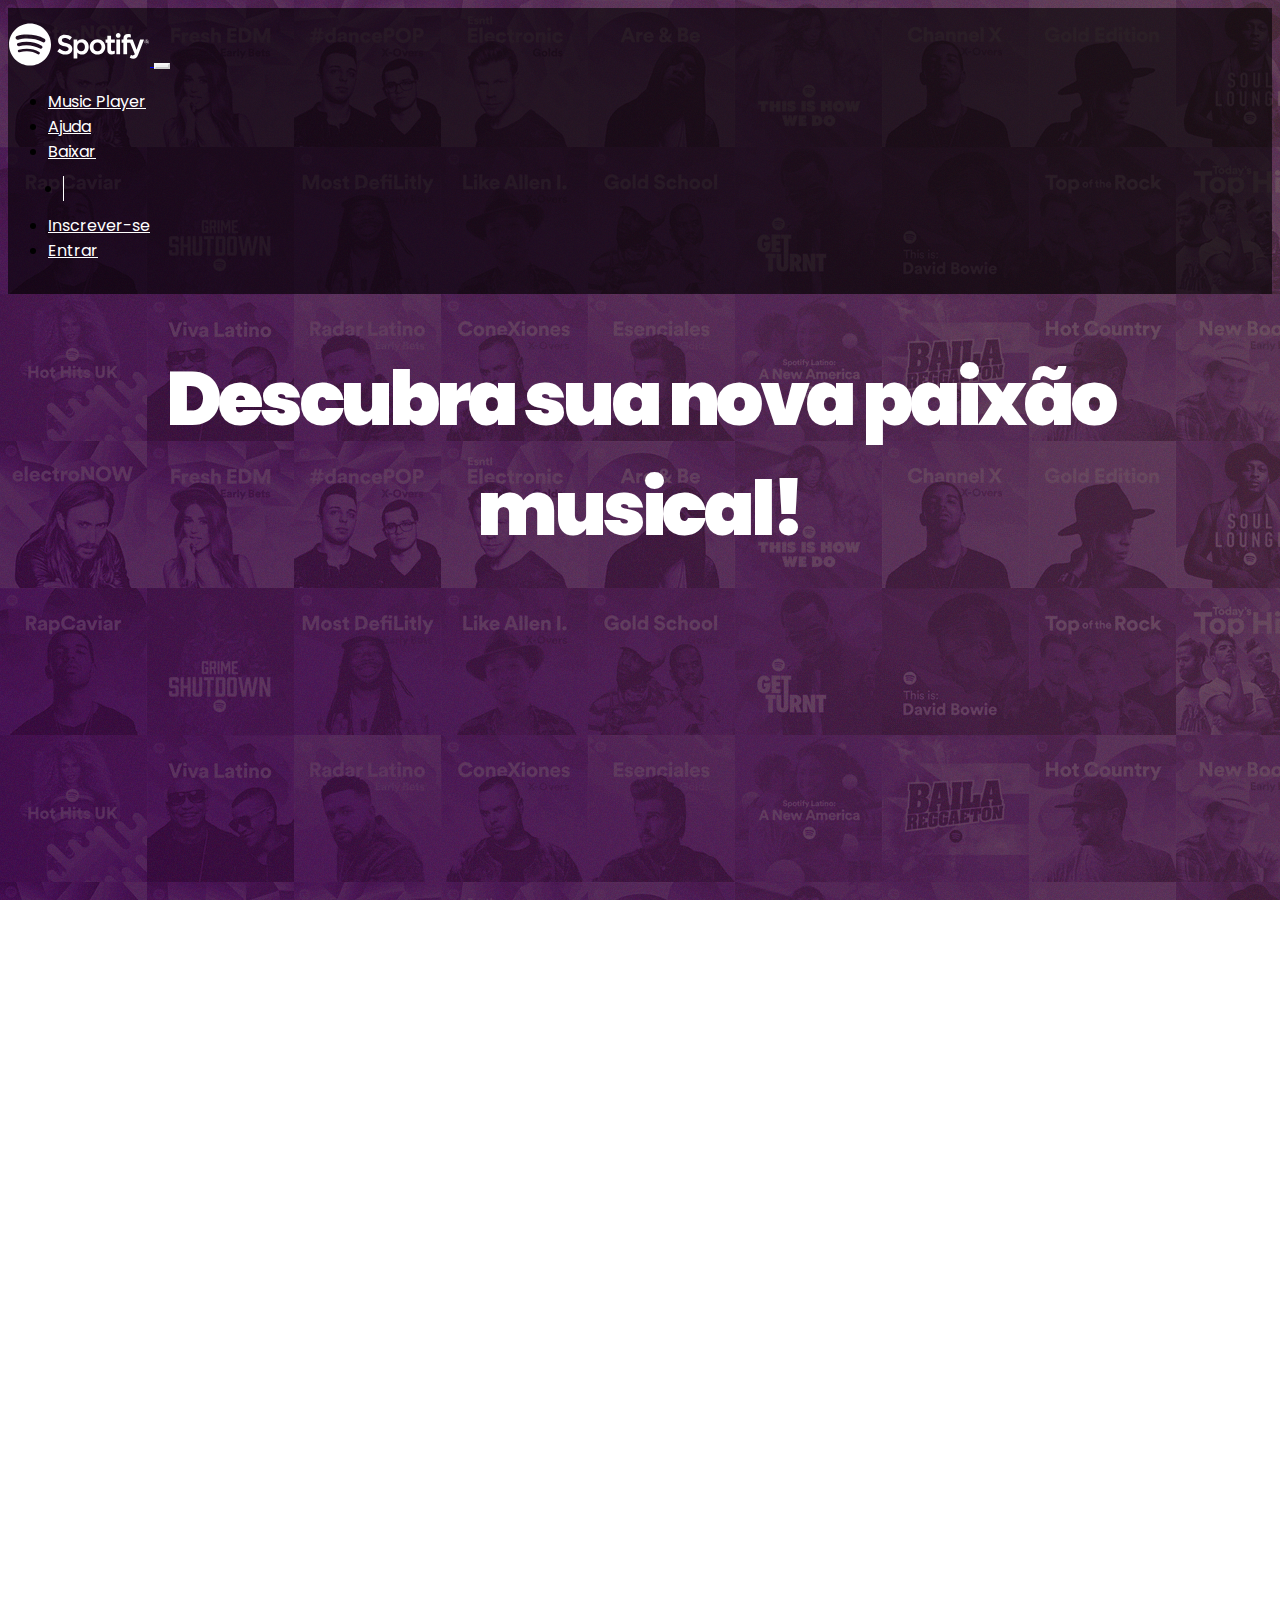
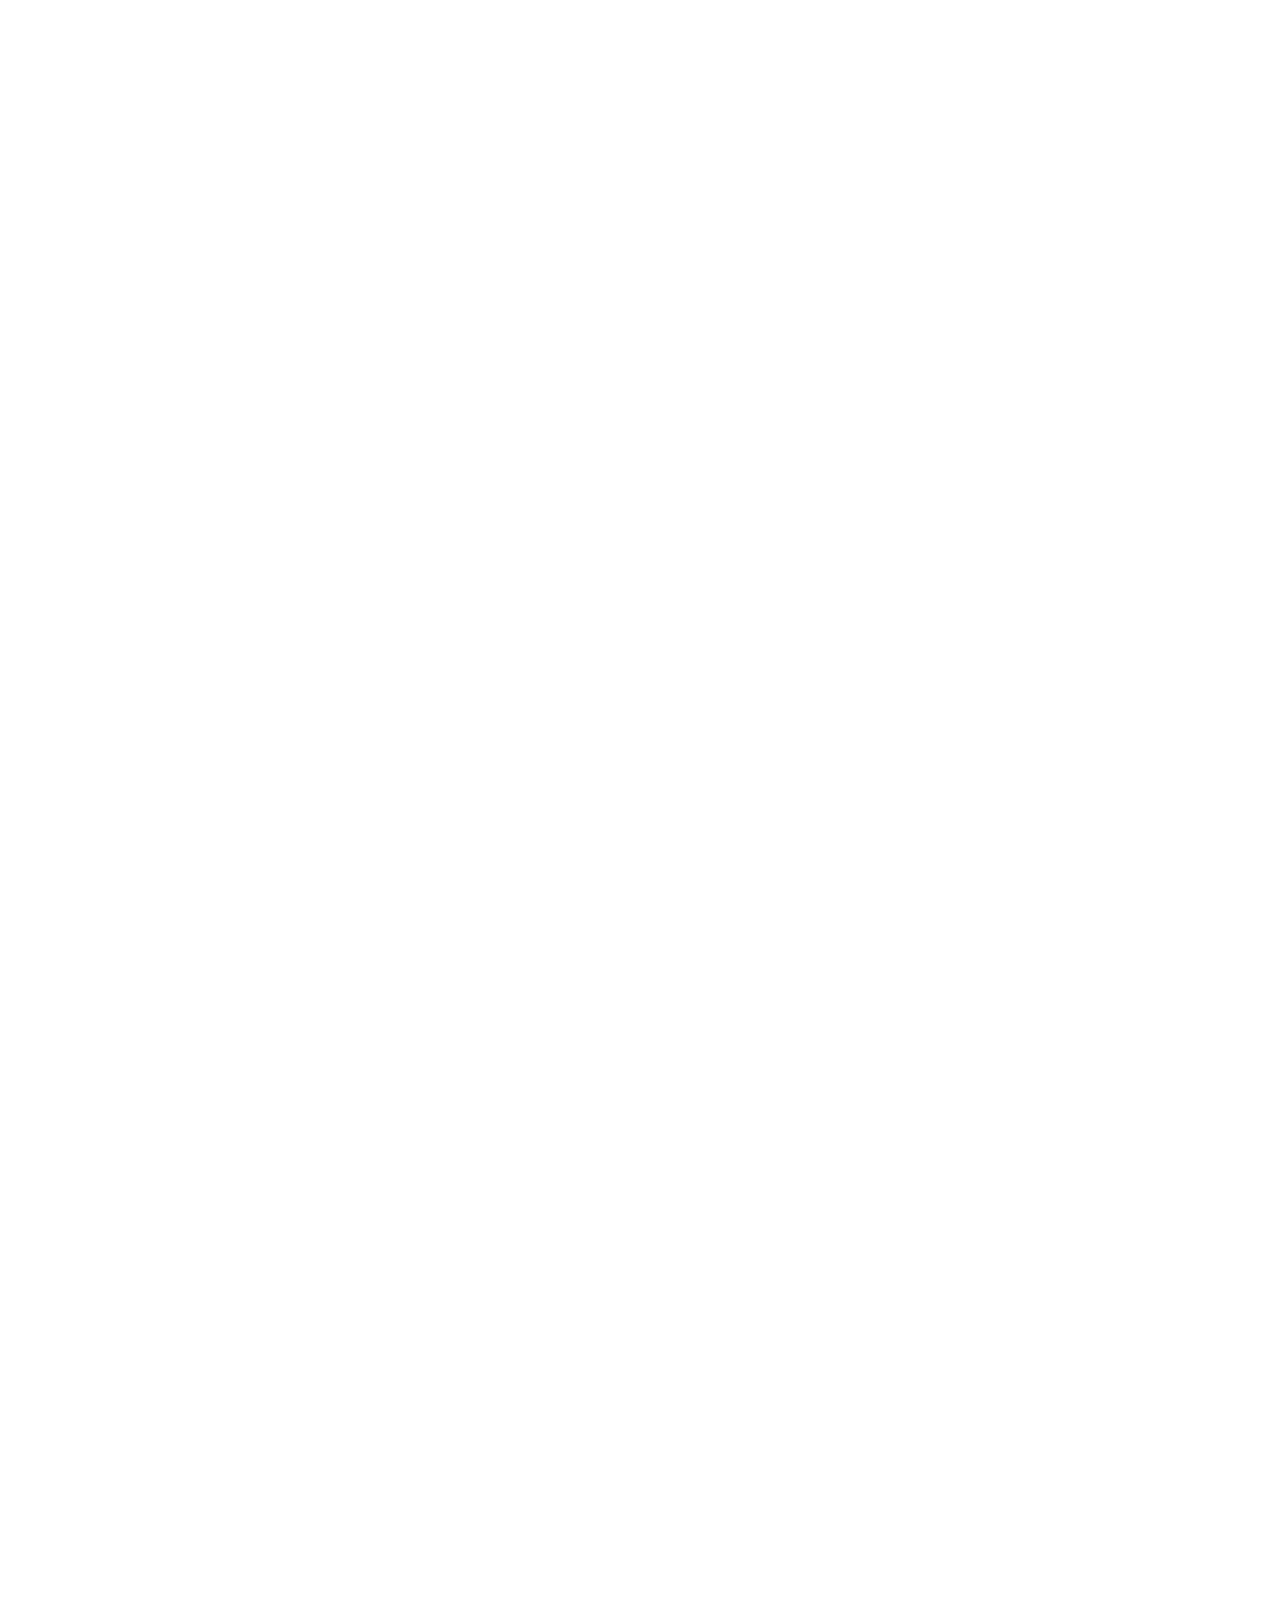
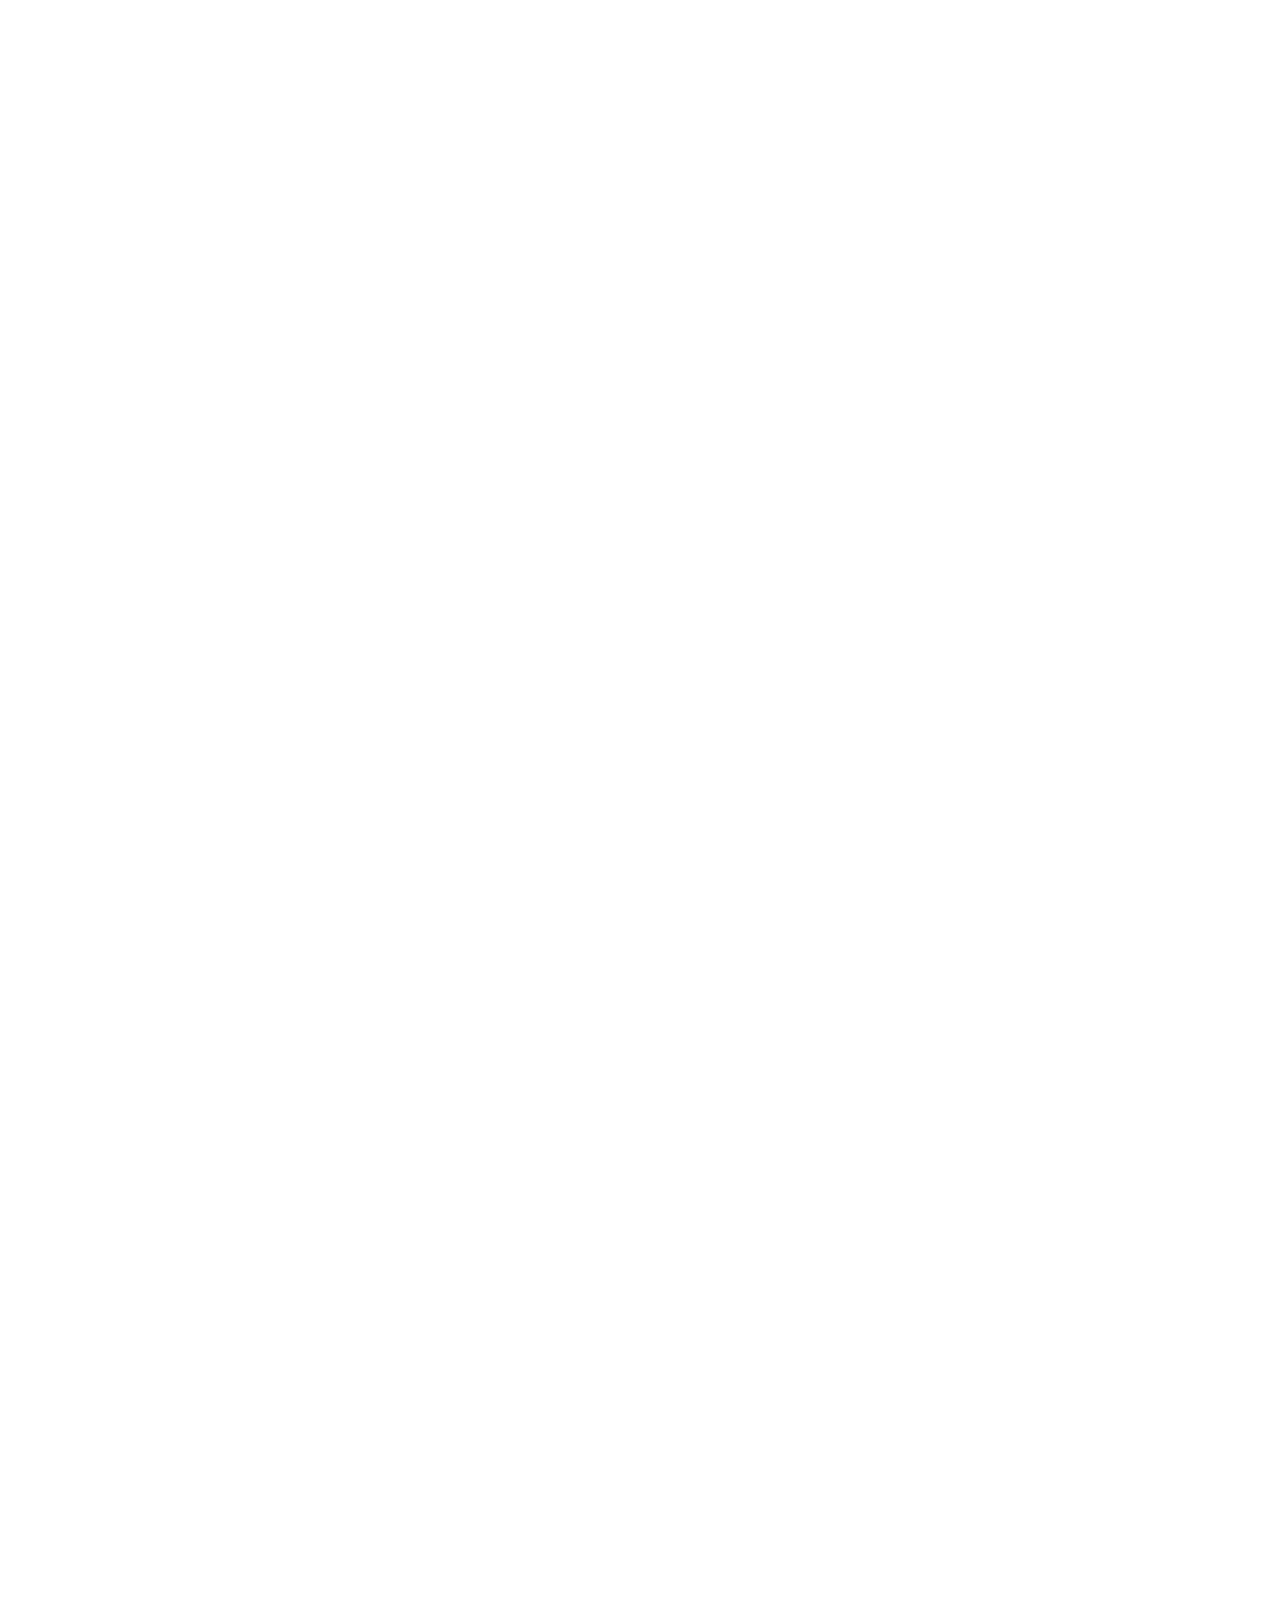
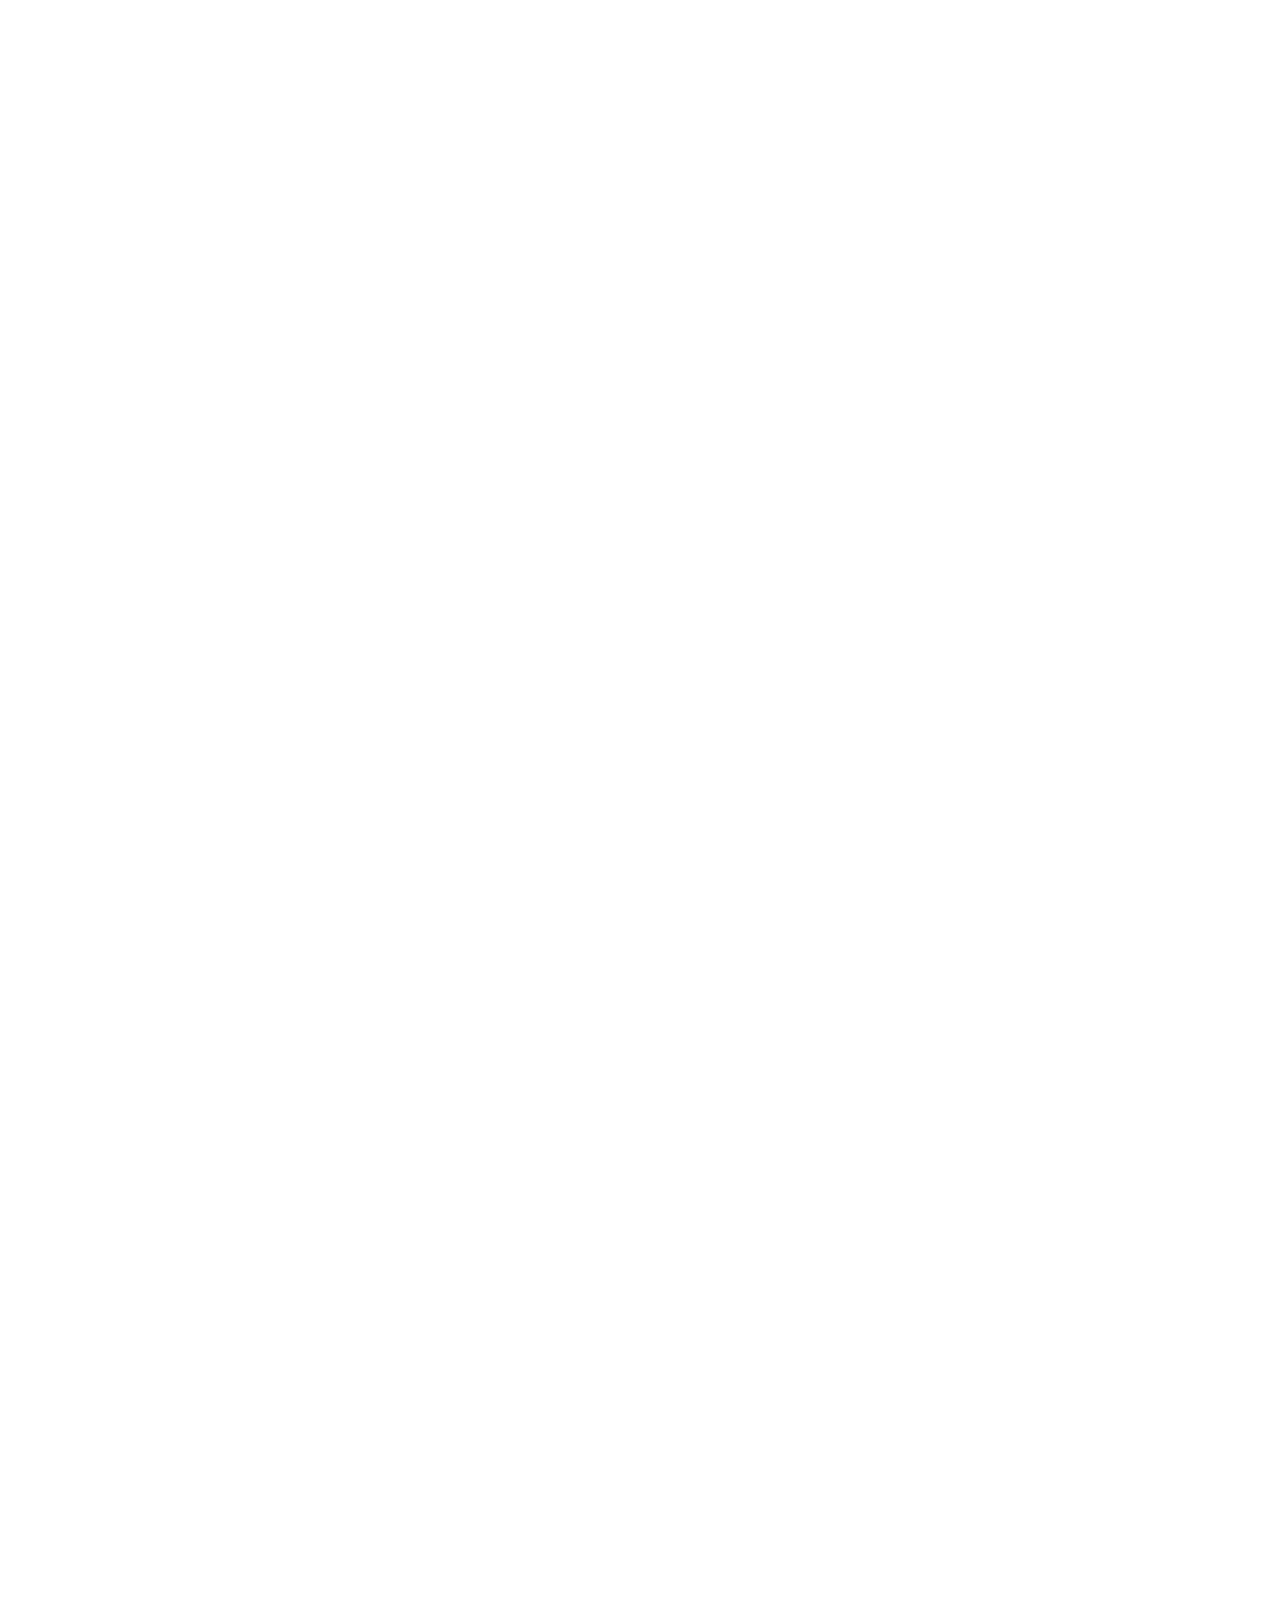
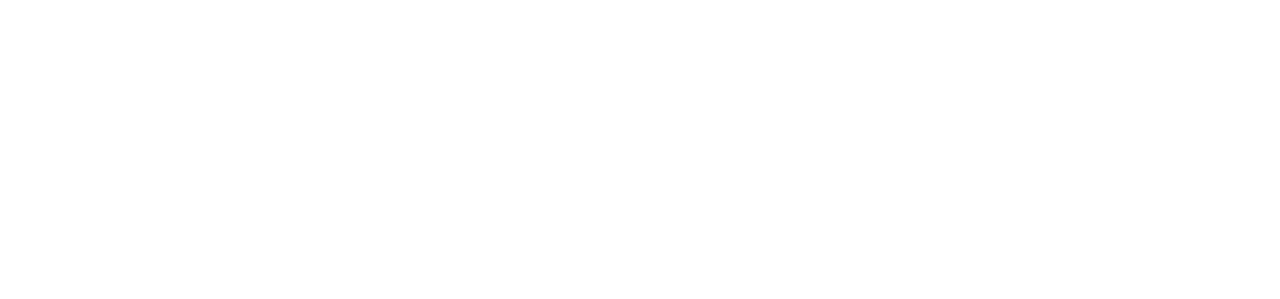
<file: projeto-inicial-spotify/index.html>
<!DOCTYPE html>
<html lang="pt-br">
  <head>
    <!-- Meta tags Obrigatórias -->
    <meta charset="utf-8">
    <meta name="viewport" content="width=device-width, initial-scale=1, shrink-to-fit=no">

    <!-- Bootstrap CSS -->
    <link rel="stylesheet" href="https://stackpath.bootstrapcdn.com/bootstrap/4.1.3/css/bootstrap.min.css" integrity="sha384-MCw98/SFnGE8fJT3GXwEOngsV7Zt27NXFoaoApmYm81iuXoPkFOJwJ8ERdknLPMO" crossorigin="anonymous">

    <!-- Font Awesome -->
    <link rel="stylesheet" href="https://use.fontawesome.com/releases/v5.3.1/css/all.css" integrity="sha384-mzrmE5qonljUremFsqc01SB46JvROS7bZs3IO2EmfFsd15uHvIt+Y8vEf7N7fWAU" crossorigin="anonymous">

    <!-- HTML5Shiv -->
    <!--[if lt IE 9]>
      <script src="https://oss.maxcdn.com/html5shiv/3.7.2/html5shiv.min.js"></script>
    <![endif]-->

    <!-- Estilo customizado -->
    <link rel="stylesheet" type="text/css" href="css/estilo.css">

    <title>Música para todos - Spotify</title>
    <link rel="icon" href="imagens/favicon.png">
  </head>
  <body>
    
    <header><!-- inicio Cabecalho -->
      <nav class="navbar navbar-expand-md navbar-light fixed-top navbar-transparente">
        <div class="container">
          
          <a href="index.html" class="navbar-brand">
            <img src="imagens/spotify.svg" width="142">
          </a>

          <button class="navbar-toggler" data-toggle="collapse" data-target="#nav-principal">
            <i class="fas fa-bars text-white"></i>
          </button>

          <div class="collapse navbar-collapse" id="nav-principal">
            <ul class="navbar-nav ml-auto">
              <li class="nav-item">
                <a href="../music_player.html" class="nav-link">Music Player</a>
              </li>
              <li class="nav-item">
                <a href="" class="nav-link">Ajuda</a>
              </li>
              <li class="nav-item">
                <a href="" class="nav-link">Baixar</a>
              </li>

              <li class="nav-item divisor"></li>

              <li class="nav-item">
                <a href="" class="nav-link">Inscrever-se</a>
              </li>
              <li class="nav-item">
                <a href="" class="nav-link">Entrar</a>
              </li>
            </ul>
          </div>

        </div>
      </nav>
    </header><!--/fim Cabecalho -->

    <section id="home" class="d-flex"><!--home -->
      <div class="container align-self-center"><!--container -->
        <div class="row"><!--row -->
          <div class="capa">
            
            <div class="left-half">
              <h1> Descubra sua nova paixão musical!</h1>
            </div>

          </div>
        </div><!--/row -->
      </div><!--/container -->
    </section><!--/home -->

    <section id="servicos" class="caixa">
      <div class="container">
        <div class="row">
          <div class="col-md-6">
            <div class="row albuns">
              <div class="col-md-6">
                <img src="imagens/img1.png" class="img-fluid">
              </div>
              <div class="col-md-6">
                <img src="imagens/img2.png" class="img-fluid">
              </div>
            </div>
            <div class="row albuns">
              <div class="col-md-6">
                <img src="imagens/img3.png" class="img-fluid">
              </div>
              <div class="col-md-6">
                <img src="imagens/img4.png" class="img-fluid">
              </div>
            </div>
          </div>
          <div class="col-md-6">
            
            <h2>O que o Spotify tem?</h2>

            <h3>Músicas</h3>
            <p>O Spotify tem milhões de músicas. Escute seus sons favoritos, descubra novas músicas e reúna seus favoritos em um só lugar.</p>

            <h3>Playlists</h3>
            <p>No Spotify você encontra uma playlist para cada momento. Todas feitas por fanáticos e especialistas da música.</p>

            <h3>Novos lançamentos</h3>
            <p>Escute os novos lançamentos de singles e álbuns da semana e veja o que está bombando no Top 50.</p>

          </div>
        </div>
      </div>
    </section>


    <section id="recursos" class="caixa">
      <div class="container">
        <div class="row">
          <div class="col-md-4">

            <h2>Fácil</h2>
            <h3>Buscar</h3>
            <p>Já sabe o que quer escutar? É só procurar e apertar o play.
            </p>

            <h3>Navegar</h3>
            <p>Veja os novos lançamentos, o que está bombando nas paradas e as melhores playlists para o seu momento.
            </p>

            <h3>Descobrir</h3>
            <p>Curta músicas novas toda segunda-feira com uma playlist personalizada pra você. Ou relaxe e curta uma das rádios.
            </p>

          </div>
          <div class="col-md-8">
            <div class="row rotacionar">
              <div class="col-md-6">
                <img src="imagens/iphone1.png" class="img-fluid">
              </div>
              <div class="col-md-6">
                <img src="imagens/iphone2.png" class="img-fluid">
              </div>
            </div>
          </div>
        </div>
      </div>
    </section>
    <section class="formulario">
      <div class="form-container">
        <form class="form">
          <div class="form-group">
            <label for="email">Informe seu e-mail!</label>
            <input required="" name="email" id="email" type="text">
          </div>
          <div class="form-group">
            <label for="textarea">Compartilhe sua música favorita com a gente!</label>
            <textarea required="" cols="50" rows="10" id="textarea" name="textarea">          </textarea>
          </div>
          <button type="submit" class="form-submit-btn">Submit</button>
        </form>
      </div>
    </section>

    <footer>
      <div class="container">
        <div class="row">
          <div class="col-md-2">
            <img src="imagens/spotify.svg" width="142">
          </div>
          <div class="col-md-2">
            <h4>company</h4>
            <ul class="navbar-nav">
              <li><a href="">Sobre</a></li>
              <li><a href="">Empregos</a></li>
              <li><a href="">Imprensa</a></li>
              <li><a href="">Novidades</a></li>
            </ul>
          </div>
          <div class="col-md-2">
            <h4>comunidades</h4>
            <ul class="navbar-nav">
              <li><a href="">Artistas</a></li>
              <li><a href="">Desenvolvedores</a></li>
              <li><a href="">Marcas</a></li>
            </ul>
          </div>
          <div class="col-md-2">
            <h4>links uteis</h4>
            <ul class="navbar-nav">
              <li><a href="">Ajuda</a></li>
              <li><a href="">Presentes</a></li>
              <li><a href="">Player da web</a></li>
            </ul>
          </div>
          <div class="col-md-4">
            <ul>
              <li>
                <a href=""><img src="imagens/facebook.png"></a>
              </li>
              <li>
                <a href=""><img src="imagens/twitter.png"></a>
              </li>
              <li>
                <a href=""><img src="imagens/instagram.png"></a>
              </li>
            </ul>
          </div>
        </div>
      </div>
    </footer>

    <!-- JavaScript (Opcional) -->
    <!-- jQuery primeiro, depois Popper.js, depois Bootstrap JS -->
    <script src="https://code.jquery.com/jquery-3.3.1.slim.min.js" integrity="sha384-q8i/X+965DzO0rT7abK41JStQIAqVgRVzpbzo5smXKp4YfRvH+8abtTE1Pi6jizo" crossorigin="anonymous"></script>
    <script src="https://cdnjs.cloudflare.com/ajax/libs/popper.js/1.14.3/umd/popper.min.js" integrity="sha384-ZMP7rVo3mIykV+2+9J3UJ46jBk0WLaUAdn689aCwoqbBJiSnjAK/l8WvCWPIPm49" crossorigin="anonymous"></script>
    <script src="https://stackpath.bootstrapcdn.com/bootstrap/4.1.3/js/bootstrap.min.js" integrity="sha384-ChfqqxuZUCnJSK3+MXmPNIyE6ZbWh2IMqE241rYiqJxyMiZ6OW/JmZQ5stwEULTy" crossorigin="anonymous"></script>
  </body>
</html>
</file>
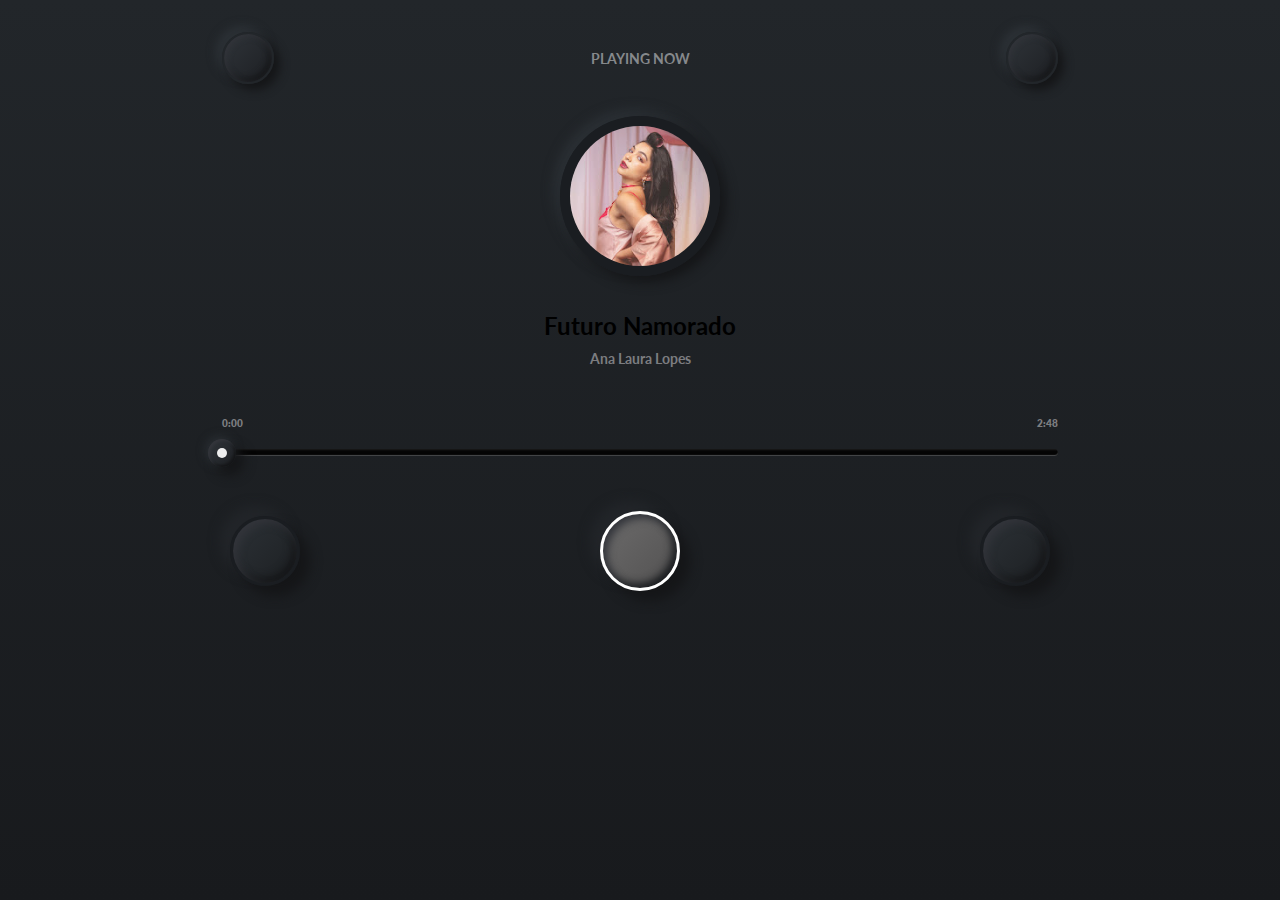
<file: music_player.html>
<!DOCTYPE html>
<html lang="en">

<head>
  <meta charset="UTF-8" />
  <meta name="viewport" content="width=device-width, initial-scale=1.0" />
  <title>Music Player</title>
  <link rel='stylesheet' href='https://cdn-uicons.flaticon.com/uicons-solid-rounded/css/uicons-solid-rounded.css'>
  <link rel="stylesheet" href="css/msplayer.css">
</head>

<body>
  <div class="wrapper">
    <header>
      <button class="hdbtn">
        <a href="projeto-inicial-spotify/index.html"><i class="fi fi-sr-arrow-small-left"></i></a>
      </button>
      <h3 class="p-now">Playing now</h3>
      <button class="hdbtn">
        <i class="fi fi-sr-list"></i>
      </button>
    </header>
    <div class="player">
      <div class="img-area">
        <img src="image/favicon.png" alt="">
      </div>

      <div class="song-details">
        <h1 class="name">Animation</h1>
        <h3 class="artist">Codiging</h3>
      </div>

      <div class="audioC">
        <div class="song-timer">
          <span class="current-timer">0:00</span>
          <span class="max-duration">0:00</span>
        </div>
        <div class="progress-area">
          <div class="progress-bar">
            <audio src="" id="main-audio" src="audio/Futuro namorado - Ana Laura Lopes.mp3"></audio>
          </div>
        </div>
      </div>

      <div class="controls">
        <button class="btnC" id="prev">
          <i class="fi fi-sr-rewind"></i>
        </button>
        <button class="play-pause btnC">
          <i class="fi fi-sr-play play"></i>
        </button>
        <button class="btnC" id="next">
          <i class="fi fi-sr-forward"></i>
        </button>
      </div>
    </div>
  </div>


  <script src="js/music-list.js"></script>
  <script src="js/msplayer.js"></script>

</body>

</html>
</file>
<file: projeto-inicial-spotify/css/estilo.css>
/*
* 
* @author Jamilton Damasceno
*/

/* Layout
-----------------------------*/

@import url('https://fonts.googleapis.com/css2?family=Poppins:ital,wght@0,100;0,200;0,300;0,400;0,500;0,600;0,700;0,800;0,900;1,100;1,200;1,300;1,400;1,500;1,600;1,700;1,800;1,900&display=swap');

@import url('https://fonts.googleapis.com/css2?family=Cinzel:wght@400..900&display=swap');


html, body, #home {
	height: 100%;
	overflow-x: hidden;
}

body {
	background: url(../imagens/capa.png),
				url(../imagens/ruido.png),
				linear-gradient(50deg,#1d063c, rgba(0, 0, 0, 0.764));
	background-attachment: fixed;
	font-family: "Poppins", sans-serif;
}

/* Barra de navegação
-----------------------------*/
nav.navbar-transparente {
	padding: 15px 0px;
	background: rgba(0,0,0,0.6);
}


.row .capa{
	display: flex;
	flex-direction: row;
}

.capa{
	display: flex;
	position: relative;
	flex-direction: row;

}

.left-half{
	transition: 0.5s;
	flex: 1;
}

.right-half{
	flex: 0;
}

.left-half h1{
	font-size: 8.33vh;
	color: #fff;
	line-height: 110px;
}

.left-half:hover{
	text-shadow: 0 0 10px rgb(160,160,160), 0 0 30px rgb(192,192,192);
}

.navbar-light .navbar-nav .nav-link {
	color: white;
}

.navbar-light .navbar-nav .nav-link:hover {
	color: #9bf0e1;
}

.navbar-light .navbar-toggler {
    color: rgba(255,255,255,.5);
    border-color: rgba(255,255,255,0.5);
}

.divisor {
	width: 1px;
	background: white;
	margin: 12px 15px;
}

/* Capa
-----------------------------*/
.capa {
	text-align: center;
}

.img-fluid{
	border-radius: 20px;
	margin-bottom: 10px;
}

.texto h2{
	font-family: "Cinzel", serif;	
}

/* From Uiverse.io by omriluz */ 
.form-container {
	width: 400px;
	background: linear-gradient(#212121, #212121) padding-box,
				linear-gradient(145deg, transparent 35%,#e81cff, #40c9ff) border-box;
	border: 2px solid transparent;
	padding: 32px 24px;
	font-size: 14px;
	font-family: inherit;
	color: white;
	display: flex;
	flex-direction: column;
	gap: 20px;
	box-sizing: border-box;
	border-radius: 16px;
	background-size: 200% 100%;
	animation: gradient 5s ease infinite;
  }
  
  @keyframes gradient {
	0% {
	  background-position: 0% 50%;
	}
  
	50% {
	  background-position: 100% 50%;
	}
  
	100% {
	  background-position: 0% 50%;
	}
  }
  
  .form-container button:active {
	scale: 0.95;
  }
  
  .form-container .form {
	display: flex;
	flex-direction: column;
	gap: 20px;
  }
  
  .form-container .form-group {
	display: flex;
	flex-direction: column;
	gap: 2px;
  }
  
  .form-container .form-group label {
	display: block;
	margin-bottom: 5px;
	color: #717171;
	font-weight: 600;
	font-size: 12px;
  }
  
  .form-container .form-group input {
	width: 100%;
	padding: 12px 16px;
	border-radius: 8px;
	color: #fff;
	font-family: inherit;
	background-color: transparent;
	border: 1px solid #414141;
  }
  
  .form-container .form-group textarea {
	width: 100%;
	padding: 12px 16px;
	border-radius: 8px;
	resize: none;
	color: #fff;
	height: 96px;
	border: 1px solid #414141;
	background-color: transparent;
	font-family: inherit;
  }
  
  .form-container .form-group input::placeholder {
	opacity: 0.5;
  }
  
  .form-container .form-group input:focus {
	outline: none;
	border-color: #e81cff;
  }
  
  .form-container .form-group textarea:focus {
	outline: none;
	border-color: #e81cff;
  }
  
  .form-container .form-submit-btn {
	display: flex;
	align-items: flex-start;
	justify-content: center;
	align-self: flex-start;
	font-family: inherit;
	color: #717171;
	font-weight: 600;
	width: 40%;
	background: #313131;
	border: 1px solid #414141;
	padding: 12px 16px;
	font-size: inherit;
	gap: 8px;
	margin-top: 8px;
	cursor: pointer;
	border-radius: 6px;
  }
  
  .form-container .form-submit-btn:hover {
	background-color: #fff;
	border-color: #fff;
  }
  
  
.formulario{
	background: #fff;
	display: flex;
	justify-content: center;
	padding: 20px;
}
  

/* From Uiverse.io by StealthWorm */ 
.btn {
	display: flex;
	justify-content: center;
	align-items: center;
	width: 13rem;
	overflow: hidden;
	height: 3rem;
	background-size: 300% 300%;
	cursor: pointer;
	backdrop-filter: blur(1rem);
	border-radius: 5rem;
	transition: 0.5s;
	animation: gradient_301 5s ease infinite;
	border: double 4px transparent;
	background-image: linear-gradient(#212121, #212121),
	  linear-gradient(
		137.48deg,
		#ffdb3b 10%,
		#fe53bb 45%,
		#8f51ea 67%,
		#0044ff 87%
	  );
	background-origin: border-box;
	background-clip: content-box, border-box;
  }
  
  #container-stars {
	position: absolute;
	z-index: -1;
	width: 100%;
	height: 100%;
	overflow: hidden;
	transition: 0.5s;
	backdrop-filter: blur(1rem);
	border-radius: 5rem;
  }
  
  strong {
	z-index: 2;
	font-family: "Avalors Personal Use";
	font-size: 12px;
	letter-spacing: 5px;
	color: #ffffff;
	text-shadow: 0 0 4px white;
  }
  
  #glow {
	position: absolute;
	display: flex;
	width: 12rem;
  }
  
  .circle {
	width: 100%;
	height: 30px;
	filter: blur(2rem);
	animation: pulse_3011 4s infinite;
	z-index: -1;
  }
  
  .circle:nth-of-type(1) {
	background: rgba(254, 83, 186, 0.636);
  }
  
  .circle:nth-of-type(2) {
	background: rgba(142, 81, 234, 0.704);
  }
  
  .btn:hover #container-stars {
	z-index: 1;
	background-color: #212121;
  }
  
  .btn:hover {
	transform: scale(1.1);
  }
  
  .btn:active {
	border: double 4px #fe53bb;
	background-origin: border-box;
	background-clip: content-box, border-box;
	animation: none;
  }
  
  .btn:active .circle {
	background: #fe53bb;
  }
  
  #stars {
	position: relative;
	background: transparent;
	width: 200rem;
	height: 200rem;
  }
  
  #stars::after {
	content: "";
	position: absolute;
	top: -10rem;
	left: -100rem;
	width: 100%;
	height: 100%;
	animation: animStarRotate 90s linear infinite;
  }
  
  #stars::after {
	background-image: radial-gradient(#ffffff 1px, transparent 1%);
	background-size: 50px 50px;
  }
  
  #stars::before {
	content: "";
	position: absolute;
	top: 0;
	left: -50%;
	width: 170%;
	height: 500%;
	animation: animStar 60s linear infinite;
  }
  
  #stars::before {
	background-image: radial-gradient(#ffffff 1px, transparent 1%);
	background-size: 50px 50px;
	opacity: 0.5;
  }
  
  @keyframes animStar {
	from {
	  transform: translateY(0);
	}
  
	to {
	  transform: translateY(-135rem);
	}
  }
  
  @keyframes animStarRotate {
	from {
	  transform: rotate(360deg);
	}
  
	to {
	  transform: rotate(0);
	}
  }
  
  @keyframes gradient_301 {
	0% {
	  background-position: 0% 50%;
	}
  
	50% {
	  background-position: 100% 50%;
	}
  
	100% {
	  background-position: 0% 50%;
	}
  }
  
  @keyframes pulse_3011 {
	0% {
	  transform: scale(0.75);
	  box-shadow: 0 0 0 0 rgba(0, 0, 0, 0.7);
	}
  
	70% {
	  transform: scale(1);
	  box-shadow: 0 0 0 10px rgba(0, 0, 0, 0);
	}
  
	100% {
	  transform: scale(0.75);
	  box-shadow: 0 0 0 0 rgba(0, 0, 0, 0);
	}
  }
  


.carousel-control-next, .carousel-control-prev {
	width: 5%;
}

/* Estrutura conteúdos
-----------------------------*/
.caixa {
	padding-top: 20px;
	padding-bottom: 20px;
}

#servicos {
	background: white;
}

#recursos {
	color: white;
}

#servicos h2, h3 {
	color: #7c25f8;
}

#recursos h2 {
	color: white;
}

#recursos h3 {
	color: #9bf0e1;
}

.albuns {
	padding: 10px 0;
}

.rotacionar {
	-ms-transform: rotate(30deg); /* IE 9 */
    -webkit-transform: rotate(30deg); /* Chrome, Safari, Opera */
    transform: rotate(30deg);
	padding-left: 80px;
}

/* Rodapé
-----------------------------*/
footer {
	background: #000;
	padding: 50px 0px 20px 0px;
	position: relative;
}

footer h4 {
	color: #919496;
	font-size: 0.8em;
	text-transform: uppercase;
}

footer .navbar-nav a {
	color: white;
	font-size: 0.8em;
}

footer .navbar-nav a:hover {
	color: #9bf0e1;
	text-decoration: none;
}

footer ul {
	list-style: none;
}

footer ul li {
	float: right;
	margin: 0 5px;
}

/* Tipografia
-----------------------------*/
h1 {
	font-weight: 900;
	letter-spacing: -0.05em;
	margin-bottom: 50px;
	color: white;
}

h2 {
	font-size: 3em;
	font-weight: 700;
	letter-spacing: -0.04em;
}

h3 {
	font-size: 2em;
	font-weight: 700;
	letter-spacing: -0.04em;
}



/* Extra small devices (portrait phones, less than 576px)*/
@media (max-width: 575.98px) {
	.btn-custom {
		margin: 10px 15px;
		font-size: 1em;
	}
}

/* Small devices (landscape phones, 576px and up) */
@media (min-width: 576px) and (max-width: 767.98px) {
	h1 {
		font-size: 3em;
	}
	.btn-custom {
		margin: 10px 15px;
	}
}

/* Medium devices (tablets, 768px and up)*/
@media (min-width: 768px) and (max-width: 991.98px) {
	h1 {
		font-size: 4em;
	}
}

/* Large devices (desktops, 992px and up)*/
@media (min-width: 992px) and (max-width: 1199.98px) {
	h1 {
		font-size: 5em;
	}
}

/* Extra large devices (large desktops, 1200px and up)*/
@media (min-width: 1200px) {
	h1 {
		font-size: 6em;
	}
}
</file>
<file: css/msplayer.css>
@import url('https://fonts.googleapis.com/css2?family=Lato:ital,wght@0,100;0,300;0,400;0,700;0,900;1,100;1,300;1,400;1,700;1,900&display=swap');

:root{

    /*bg*/
    --bg01: linear-gradient(180deg,
    #22262A 0%,
    #181A1d 100%);

    --bg02: linear-gradient(135deg,
    #2F3439,
    #1d1f23);

    --bg03: linear-gradient(135deg,
    #2c3136,
    #1d2023);

    --bg04: #040404;

    --border01: #22262a;
    --border02: #1a1d21;

    /*box-shadow*/

    --box-shadow01:
    6px 6px 10px #151618,
    -6px -6px 10px #2c3136,
    inset 2px 2px 6px #33353b,
    inset -3px -3px 6px #151618;

    --box-shadow02:
    -6px -6px 10px #151618,
    6px 6px 10px #2c3136,
    inset 2px 2px 6px #33353b,
    inset -3px -3px 6px  #151618;

    --box-shadow03:
    6px 6px 12px #151618,
    -6px -6px 12px #2c3136;

    --box-shadow04:
    inset 2px 2px 3px -2px rgba(167, 169, 171, 0.322),
    inset 0px -1px 1px 0px #4a4c4e;

    --box-shadow05: 
    8px 8px 12px #151618,
    -2px -2px 10px #2c3136,
    inset 2px 2px 3px #33353b,
    inset -2px -2px 3px #151618;

    --box-shadow06:
    10px 10px 12px #151618,
    -10px -10px 12px #222529,
    inset 4px 4px 8px #33353b,
    inset -4px -4px 8px #151618;

    --box-shadow07:
    10px 10px 12 #151618,
    -10px, -10px 12px #222529,
    inset -4px -4px 8px #33353b,
    inset 4px 4px 8px #151618;

}

*{
    box-sizing: border-box;
    margin: 0;
    padding: 0;
    font-family: 'Lato', sans-serif;
}

body{
    font-family: 'Lato', sans-serif;
    background: var(--bg01);
    height: 100vh;
}

.wrapper{
    max-width: 900px;
    height: 100vh;
    text-align: center;
    padding: 2rem;
    margin: 0 auto;
    overflow: hidden;
}

header, .song-timer, .controls{
    display: flex;
    align-items: center;
    justify-content: space-between;
    text-align: center;
}

header .hdbtn{
    background: var(--bg02);
    border: 2px solid var(--border01);
    box-shadow: var(--box-shadow01);
    width: 52px;
    height: 52px;
    line-height: 52px;
    color: #86898c;
    font-size: 22px;
    border-radius: 50%;
    transition: all 0.3s ease;

}

.hdbtn a {
    text-decoration: none;
    color: #86898c;
}

.hdbtn:active{
    box-shadow: var(--box-shadow02);
}

header h3{
    text-transform: uppercase;
    font-size: 14px;
    color: #86898c;
}

.player{
    margin-top: 2rem;
}

img{
    width: 10rem;
    height: 10rem;
    margin-bottom: 2rem;
    object-fit: cover;
    border: 10px solid var(--border02);
    border-radius: 50%;
    box-shadow: var(--box-shadow03);
    
}

.name{
    color: 17191b;
    font-size: 1.5rem;
    text-transform: capitalize;
}

.artist{
    color: #7c7d80;
    font-size: 14px;
    text-transform: capitalize;
    padding: 10px 0 20px 0;
}

.audioC{
    margin: 30px 0px 30px 0px;
}

.song-timer{
    margin-bottom: 20px;
}

.song-timer span{
    font-size: 10px;
    color: #7c7d80;
    font-weight: 800;
}

.progress-area{
    height: 7px;
    width: 100%;
    margin-top: 15px;
    border-radius: 50px;
    background: var(--bg04);
    box-shadow: var(--box-shadow04);
    cursor: pointer;
}

.progress-area .progress-bar{
    height: inherit;
    width: 0%;
    position: relative;
    border-radius: inherit;
    background: linear-gradient(90deg,
    #bf2311 0%,
    #e1530a 80%);
    box-shadow: var(--box-shadow04);
}

.progress-bar::before{
    content: "";
    position: absolute;
    background: var(--bg02);
    box-shadow: var(--box-shadow05);
    border-radius: 50%;
    top: 50%;
    right: -14px;
    z-index: 2;
    width: 28px;
    height: 28px;
    outline: none;
    border: none;
    pointer-events: none;
    transform: translateY(-50%);
    transition: all 0.2s ease;
}

.progress-bar::after{
    content: "";
    position: absolute;
    background: #eee;
    border-radius: 50%;
    top: 50%;
    right: -5px;
    z-index: 2;
    width: 10px;
    height: 10px;
    outline: none;
    border: none;
    pointer-events: none;
    transform: translateY(-50%);
    transition: all 0.2s ease;
}

.controls{
    margin: 55px 8px 5px 8px;
}

.btnC{
    width: 70px;
    height: 70px;
    border-radius: 50%;
    border: 3px solid var(--border02);
    transition: all 0.2s ease;
    background: var(--bg03);
    box-shadow: var(--box-shadow06);
}

.btnC:active{
    box-shadow: var(--box-shadow07);
}

.controls i {
    font-size: 20px;
    user-select: none;
    color: #a7a9a7;
    display: flex;
    cursor: pointer;
    align-items: center;
    justify-content: center;
}

.controls .play-pause{
    width: 80px;
    height: 80px;
    display: flex;
    cursor: pointer;
    align-items: center;
    justify-content: center;
    border-radius: 50%;
}

.play-pause i{
    text-align: center;
    color: #fff;
}

.play-pause{
    border: 3px solid #fff;
    background: linear-gradient(135deg,
    #6c6b6b,
    #525151);
    box-shadow: 
    10px 10px 12px #151618,
    -10px -10px 12px #222529,
    inset 4px 4px 8px #33353b,
    inset -4px -4px 8px #181A1d;
}

.play-pause:active{
    box-shadow: 
    10px 10px 12px #151618,
    -10px -10px 12px #222529,
    inset -10px -10px 8px #33353b,
    inset 10px 10px 8px #181A1d;
}

.rotate{
    animation: rotation 8s infinite linear;
    transform-origin: center;
}

@keyframes rotation{
    from{
        transform: rotate(0deg);
    }
    to{
        transform: rotate(359deg);
    }
}
</file>
